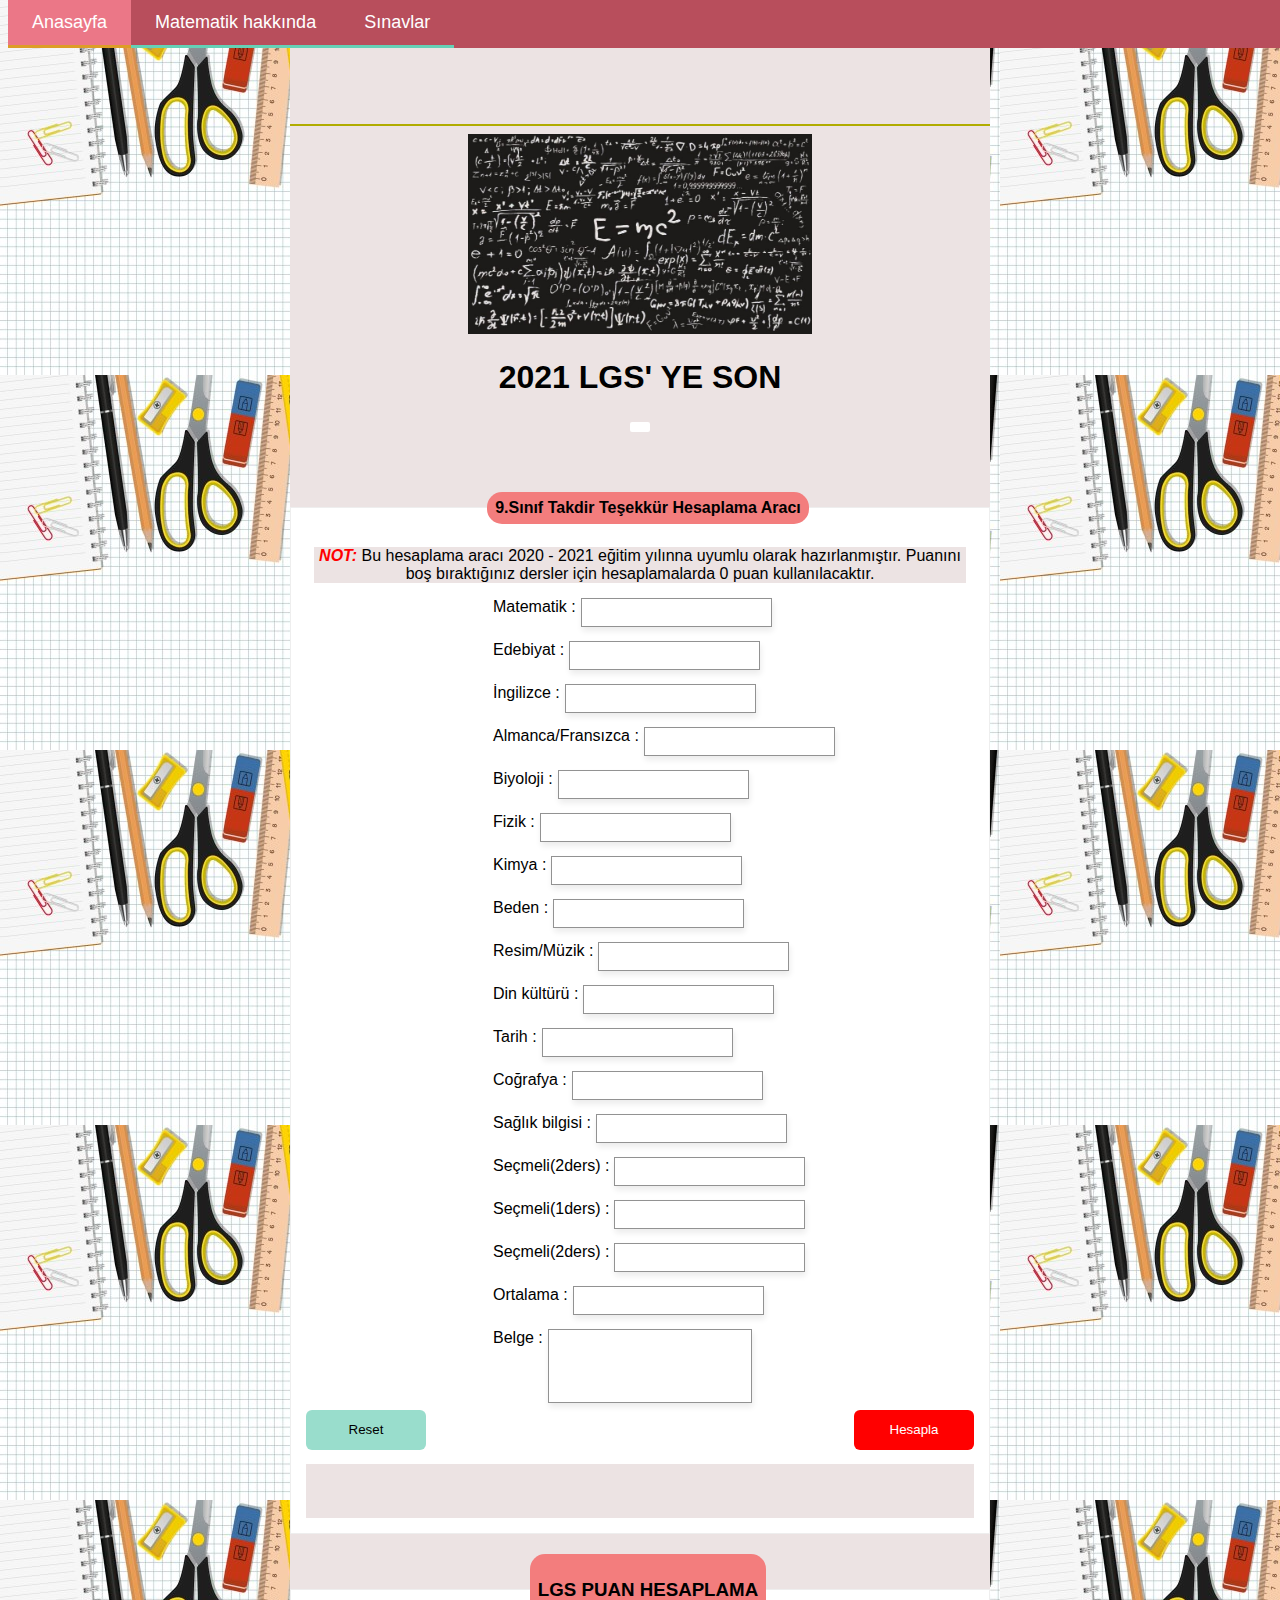
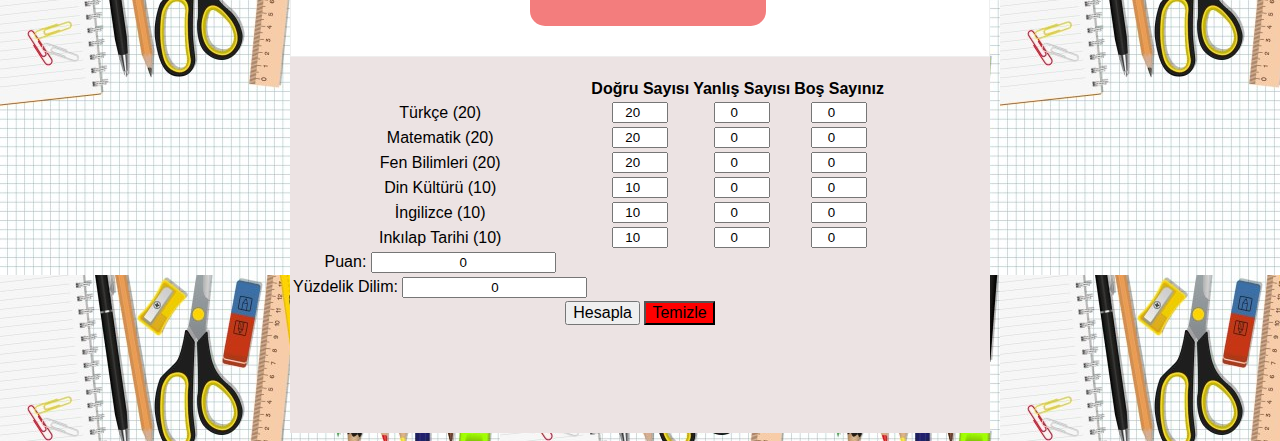
<file: index.html>
<!DOCTYPE html>
<html>

<head>

<title>Oğuzhan Aktaş</title>
<meta charset="utf-8">
<meta name="viewport" content="width=device-width, initial-scale=1.0">
<link rel="stylesheet" href="https://cdnjs.cloudflare.com/ajax/libs/font-awesome/4.7.0/css/font-awesome.min.css">
<link rel="icon" type="image/png" sizes="16x16" href="/favicon.png">
<script src="http://code.jquery.com/jquery-2.0.3.min.js"></script>


<style>
ul#yatay-menu {
list-style: none;
margin:0;
padding:0;
text-align: center;

}
ul#yatay-menu li {
display: inline-block;
padding:0 10px;
border-bottom:4px solid #e78989;
margin:auto -5px;
}
ul#yatay-menu li a {
color: #ffffff;
display: inline-block;
font: 16px/100% Arial, Helvetica, sans-serif;
height: 36px;
line-height: 36px;
text-decoration: none;
vertical-align: middle;
padding: 0 10px;
background-color:#dd6161;
}
ul#yatay-menu li a:hover{
color: #4A4E4D;
background-color:#F6CD61; 
}
  div{
       max-width: 700px;
       background-color:#ece3e3;
       position: relative;
       margin: auto;
  }
  body{
    background-image:url(d1aceadebb.jpg);
  }
  *{
	font-family:sans-serif;
	text-align:center
}
#countdown_container{
	border-radius: 2px;
	text-align: center;
	font-weight: bold;
	background: #e6bebe;
	border: 5px dashed #ffffff;
	display: inline-block;
	padding: 0 5px;
}

#countdown_timer>div{
	float: left;
	
	background:#e0e0e0; /*white theme*/
	padding:15px 20px;
	margin:10px 5px;
	text-align:center;
	border-radius: 4px;
}

#countdown_timer>div>div:first-child{
	font-size:28px;
	
	color:#12b0d8; /*white theme*/
	text-shadow: 0px 1px 0px #12b0d8; /*white theme*/
}

#countdown_timer>div>div:last-child{
	text-transform: capitalize;
	font-size:14px;
	
	color:rgb(255, 253, 253); /*white theme*/
}
/*yeni yatay menü*/

 
#content{
    margin-top:70px;
    height:2000px;
}
 
ul {
    padding: 0;
    margin: 0;
    list-style-type: none;
    background-color: #b84e5c;
    overflow: auto;
    position: fixed;
    width: 100%;
    top: 0;
   z-index:222 ;
  
   
}
 
ul li {
    float:left;
    border-bottom: 3px solid #65d1b6;
}
 
ul li.menu-right {
    float: center;
}
 
ul li a {
    display: inline-block;
    padding: 12px 24px;
    text-decoration: none;
    color: #ffffff;
    font-size: 18px;
}
 
ul li.active {
    background-color: #eb7787;
    border-bottom: 3px solid #dd9d27;
}

ul li:hover:not(.active) {
    background-color: #eb7787;
    border-bottom: 3px solid #d89c2e;
}
input[type=button]{
   background-color:red ;
   color:#ffffff;
   width:120px;
   height:40px;
   float:right;
   border-radius:6px;
   border:white;
}
input[type=reset] {
    background-color:rgb(153, 221, 204) ;
   color:#000000;
   width:120px;
   height:40px;
   float:left;
   border-radius:6px;
   border:rgb(7, 7, 7);

}
input[name=txtharf]{
width:190px;
height:60px;

}
 /*footer
.footer{
  background-color:#f5c7c7;
width:400px;
height:150px;

}
*/


/*animation css*/


   

</style>

<!--9.sınıf taktir teşekkür hesaplama-->
<script type="text/javascript">
 function hesapla(){
  var not1, harfnot;

  s1 = parseFloat(document.getElementById('sinav1').value) * 6; //matematik
  s2 = parseFloat(document.getElementById('sinav2').value) * 5; //edebiyat
  s3 = parseFloat(document.getElementById('sinav3').value) * 4; //ingilizce
  s4 = parseFloat(document.getElementById('sinav4').value) * 2; //almanca
  s5 = parseFloat(document.getElementById('sinav5').value) * 2; //biyoloji
  s6 = parseFloat(document.getElementById('sinav6').value) * 2; //fizik
  s7 = parseFloat(document.getElementById('sinav7').value) * 2; //kimya
  s8 = parseFloat(document.getElementById('sinav8').value) * 2; //beden
  s9 = parseFloat(document.getElementById('sinav9').value) * 2; //resim
  s10 = parseFloat(document.getElementById('sinav10').value) * 2; //din
  s11 = parseFloat(document.getElementById('sinav11').value) * 2; //tarih
  s12 = parseFloat(document.getElementById('sinav12').value) * 2; //cografya
  s13 = parseFloat(document.getElementById('sinav13').value) * 1; //sağlık
  s14 = parseFloat(document.getElementById('sinav14').value) * 2; //secbiyoloji
  s15 = parseFloat(document.getElementById('sinav15').value) * 1; //secdin
  s16 = parseFloat(document.getElementById('sinav16').value) * 2; //secingilizce

 not1=(s1+s2+s3+s4+s5+s6+s7+s8+s9+s10+s11+s12+s13+s14+s15+s16)/39.0;
      if (s1<45)
      harfnot='Bir dersiniiz 45 den düşük olduğu için belge alamadınız!';
       if (not1>=85 && not1<=100)
          harfnot='Tebrikler! Taktir belgesini Hak kazandınız!';
      else if (not1>=70 && not1<=84.99)
          harfnot='Tebrikler! Teşekkür belgesini Hak kazandınız!';
      else if (not1>=0 && not1<69.99)
          harfnot='Malesef hiç bir belge kazanamadınız!';
      if(s1<44)
         harfnot='ZAYIF DERS VAR! Hiç Bir Belge Alamadınız!!!';
         if(s2<44)
         harfnot='ZAYIF DERS VAR! Hiç Bir Belge Alamadınız!!!';
         if(s3<44)
         harfnot='ZAYIF DERS VAR! Hiç Bir Belge Alamadınız!!!';
         if(s4<44)
         harfnot='ZAYIF DERS VAR! Hiç Bir Belge Alamadınız!!!';
         if(s5<44)
         harfnot='ZAYIF DERS VAR! Hiç Bir Belge Alamadınız!!!';
         if(s6<44)
         harfnot='ZAYIF DERS VAR! Hiç Bir Belge Alamadınız!!!';
         if(s7<44)
         harfnot='ZAYIF DERS VAR! Hiç Bir Belge Alamadınız!!!';
         if(s8<44)
         harfnot='ZAYIF DERS VAR! Hiç Bir Belge Alamadınız!!!';
         if(s9<44)
         harfnot='ZAYIF DERS VAR! Hiç Bir Belge Alamadınız!!!';
         if(s10<44)
         harfnot='ZAYIF DERS VAR! Hiç Bir Belge Alamadınız!!!';
         if(s11<44)
         harfnot='ZAYIF DERS VAR! Hiç Bir Belge Alamadınız!!!';
	 if(s12<44)
         harfnot='ZAYIF DERS VAR! Hiç Bir Belge Alamadınız!!!';
	 if(s13<44)
         harfnot='ZAYIF DERS VAR! Hiç Bir Belge Alamadınız!!!';
	 if(s14<44)
         harfnot='ZAYIF DERS VAR! Hiç Bir Belge Alamadınız!!!';
	 if(s15<44)
         harfnot='ZAYIF DERS VAR! Hiç Bir Belge Alamadınız!!!';
	 if(s16<44)
         harfnot='ZAYIF DERS VAR! Hiç Bir Belge Alamadınız!!!';
        //100 den fazla
	 
	 
      document.getElementById('txtortalama').value=not1;
      document.getElementById('txtharf').value=harfnot;
      
  }

</script>
<!--lgs hesaplama-->
<script>
    
    
  function temizle(){
                     document.getElementById("turkcedogru").value = 20;
             document.getElementById("turkcenet").value = 20;
             document.getElementById("turkceynls").value = 0;
    
                     document.getElementById("matematikdogru").value = 20;
             document.getElementById("matematiknet").value = 20;
             document.getElementById("matematikynls").value = 0;
   
                     document.getElementById("fendogru").value = 20;
             document.getElementById("fennet").value = 20;
             document.getElementById("fenynls").value = 0;
   
                     document.getElementById("dindogru").value = 10;
             document.getElementById("dinnet").value = 10;
             document.getElementById("dinynls").value = 0;
                     
                     document.getElementById("ingilizcedogru").value = 10;
             document.getElementById("ingilizcenet").value = 10;
             document.getElementById("ingilizceynls").value = 0;
  
                     document.getElementById("tarihdogru").value = 10;
             document.getElementById("tarihnet").value = 10;
             document.getElementById("tarihynls").value = 0;
  
                     document.getElementById("puan").value = 0;
  }
  function hesaplama()
  {
       dogrusayisi(0);
       dogrusayisi(1); 
       dogrusayisi(2); 
       dogrusayisi(3);
       dogrusayisi(4);
       dogrusayisi(5);
  
       var maxpuan = 500;
       var turkce = 20;
       var mat = 20;
       var fen = 20;
       var din = 10;
       var ing = 10;
       var tarih = 10;
       turkce -= document.getElementById("turkcenet").value;
       turkce -= document.getElementById("turkceynls").value;
       mat -= document.getElementById("matematiknet").value;
       mat -= document.getElementById("matematikynls").value;
       fen -= document.getElementById("fennet").value;
       fen -= document.getElementById("fenynls").value;
       din -= document.getElementById("dinnet").value;
       din -= document.getElementById("dinynls").value;
       ing -= document.getElementById("ingilizcenet").value;
       ing -= document.getElementById("ingilizceynls").value;
       tarih -= document.getElementById("tarihnet").value;
       tarih -= document.getElementById("tarihynls").value;
       if(turkce < 0)
       {
          alert("Türkçe toplam boş ve yanlış sayısı 20 soruyu geçemez! " + turkce); 
       }
      else if(mat < 0)
       {
          alert("Matematik toplam boş ve yanlış sayısı 20 soruyu geçemez!"); 
       }
      else if(fen < 0)
       {
          alert("Fen Bilimleri toplam boş ve yanlış sayısı 20 soruyu geçemez!"); 
       }
      else if( din < 0)
       {
          alert("Din Kültürü toplam boş ve yanlış sayısı 10 soruyu geçemez!"); 
       }
      else if(ing < 0)
       {
          alert("İngilizce toplam boş ve yanlış sayısı 10 soruyu geçemez!"); 
       }
      else if(tarih < 0)
       {
          alert("Tarih toplam boş ve yanlış sayısı 10 soruyu geçemez!"); 
       }	 
      else
      {
         maxpuan -= (document.getElementById("turkcenet").value*3.6709) + (document.getElementById("turkceynls").value * 4.8948);
         maxpuan -= (document.getElementById("matematiknet").value*4.9522) + (document.getElementById("matematikynls").value * 6.6031);
         maxpuan -= (document.getElementById("fennet").value*4.0721) + (document.getElementById("fenynls").value * 5.4296);
         maxpuan -= (document.getElementById("dinnet").value*1.9404) + (document.getElementById("dinynls").value * 2.5873);
         maxpuan -= (document.getElementById("ingilizcenet").value*1.6315) + (document.getElementById("ingilizceynls").value * 2.1756);
         maxpuan -= (document.getElementById("tarihnet").value*1.6846) + (document.getElementById("tarihynls").value * 2.2463);
       document.getElementById("puan").value = maxpuan;
      }
       
  
  
  }
  
  function dogrusayisi(a)
  {
  
     if(a == 0)
     {
        var dogruss = 20;
        dogruss -= document.getElementById("turkcedogru").value;
        dogruss -= document.getElementById("turkceynls").value;
        if(dogruss >= 0 && dogruss <= 20)
          {
             document.getElementById("turkcenet").value = dogruss;
          }
        else
        {
             alert("Girilen Yanlış ve Boş Sayısı Soru Sayısından Fazla! Lütfen kontrol ediniz.");
             document.getElementById("turkcedogru").value = 20;
             document.getElementById("turkcenet").value = 0;
             document.getElementById("turkceynls").value = 0;
        }	  
     }
     else if(a == 1)
     {
     var dogruss = 20;
        dogruss -= document.getElementById("matematikdogru").value;
        dogruss -= document.getElementById("matematikynls").value;
        if(dogruss >= 0 && dogruss <= 20)
          {
             document.getElementById("matematiknet").value = dogruss;
          }
        else
        {
             alert("Girilen Yanlış ve Boş Sayısı Soru Sayısından Fazla! Lütfen kontrol ediniz.");
             document.getElementById("matematikdogru").value = 20;
             document.getElementById("matematiknet").value = 0;
             document.getElementById("matematikynls").value = 0;
        }	
     }
     else if(a == 2)
     {
     var dogruss = 20;
        dogruss -= document.getElementById("fendogru").value;
        dogruss -= document.getElementById("fenynls").value;
        if(dogruss >= 0 && dogruss <= 20)
          {
             document.getElementById("fennet").value = dogruss;
          }
        else
        {
             alert("Girilen Yanlış ve Boş Sayısı Soru Sayısından Fazla! Lütfen kontrol ediniz.");
             document.getElementById("fendogru").value = 20;
             document.getElementById("fennet").value = 0;
             document.getElementById("fenynls").value = 0;
        }	
     }
     else if(a == 3)
     {
     var dogruss = 10;
        dogruss -= document.getElementById("dindogru").value;
        dogruss -= document.getElementById("dinynls").value;
        if(dogruss >= 0 && dogruss <= 10)
          {
             document.getElementById("dinnet").value = dogruss;
          }
        else
        {
             alert("Girilen Yanlış ve Boş Sayısı Soru Sayısından Fazla! Lütfen kontrol ediniz.");
             document.getElementById("dindogru").value = 10;
             document.getElementById("dinnet").value = 0;
             document.getElementById("dinynls").value = 0;
        }	
     }
     else if(a == 4)
     {
     var dogruss = 10;
        dogruss -= document.getElementById("ingilizcedogru").value;
        dogruss -= document.getElementById("ingilizceynls").value;
        if(dogruss >= 0 && dogruss <= 10)
          {
             document.getElementById("ingilizcenet").value = dogruss;
          }
        else
        {
             alert("Girilen Yanlış ve Boş Sayısı Soru Sayısından Fazla! Lütfen kontrol ediniz.");
             document.getElementById("ingilizcedogru").value = 10;
             document.getElementById("ingilizcenet").value = 0;
             document.getElementById("ingilizceynls").value = 0;
        }	
     }
     else if(a == 5)
     {
     var dogruss = 10;
        dogruss -= document.getElementById("tarihdogru").value;
        dogruss -= document.getElementById("tarihynls").value;
        if(dogruss >= 0 && dogruss <= 10)
          {
             document.getElementById("tarihnet").value = dogruss;
          }
        else
        {
             alert("Girilen Yanlış ve Boş Sayısı Soru Sayısından Fazla! Lütfen kontrol ediniz.");
             document.getElementById("tarihdogru").value = 10;
             document.getElementById("tarihnet").value = 0;
             document.getElementById("tarihynls").value = 0;
        }	
     }
     
  
  }
  function normalcdf(X){   //HASTINGS.  MAX ERROR = .000001
      var T=1/(1+.2316419*Math.abs(X));
      var D=.3989423*Math.exp(-X*X/2);
      var Prob=D*T*(.3193815+T*(-.3565638+T*(1.781478+T*(-1.821256+T*1.330274))));
      if (X>0) {
          Prob=1-Prob
      }
      return Prob
  }   
  
  function compute() {
      Z	=	eval(document.getElementById("puan").value)
      M	=	298.87;
      SD	= 78,73;
      with (Math) {
          if (SD<0) {
              alert("The standard deviation must be nonnegative.")
          } else if (SD==0) {
              if (Z<M){
                  Prob=0
              } else {
                  Prob=1
              }
          } else {
              Prob=normalcdf((Z-M)/SD);
              Prob=round(100000*Prob)/100000;
          }
      }
  if(document.getElementById("puan").value == "500")
  {
  document.getElementById("yuzdedilim").value = "%0.01";
  }
  else
  {
  Prob = 100.0*(1.0-Prob)
      Prob = round(Prob,4)
      document.getElementById("yuzdedilim").value = "%" + Prob;
  }
  
      
  }
  function round(value, precision) {
      var multiplier = Math.pow(10, precision || 0);
      return Math.round(value * multiplier) / multiplier;
  }
  </script>


 </head>
 <body>
 
      <br><br>
 <div id="menu" div style="position:absolute;" >
  <ul id="alt">
      <li class="active">
          <a href="index.html">Anasayfa</a>
      </li>
      <li>
          <a href="mathakkında.html">Matematik hakkında</a>
      </li>
      <li>
          <a href="sınavlar.html">Sınavlar</a>
      </li>

  </ul>
</div>

</div>
<div class="card">
  <div class="example"><br><br><br><br>
    <hr color=black;>
    <!--animation-->


    <center> <img src="matematik-1.jpg" width=344px; height=200px;></center>
   <!--lgs ye kalan-->
   <script>
    var countDownDate = new Date("2021/06/06 09:00:00").getTime(); //geri sayılacak ileri zamanki bir tarihi milisaniye cinsinden elde ediyoruz
      var dayText	= "Gün";
      var hourText	= "Saat";
      var minuteText	= "Dakika";
      var secondText	= "Saniye";
      if (countDownDate){ //tarih var ise
        var x = setInterval(function() { //sayacı belirli aralıklarla yenile
          var now = new Date().getTime(); //şimdiki zamanı al
          var distance = countDownDate - now; //geri sayılacak tarih ile şimdiki tarih arasındaki zaman farkını al
          if (distance < 0) { //zaman farkı yok ise belirtilen zamanı geçti
            clearInterval(x); //sayacı sil
            $("#countdown_timer").html("Geri sayım yapılacak ileri bir tarih yoktur");
          }else { //zaman farkı var ise
            //aradaki zaman farkını gün,saat,dakika,saniye olarak böl
            var days = Math.floor(distance / (1000 * 60 * 60 * 24)),
              hours = Math.floor((distance % (1000 * 60 * 60 * 24)) / (1000 * 60 * 60)),
              minutes = Math.floor((distance % (1000 * 60 * 60)) / (1000 * 60)),
              seconds = Math.floor((distance % (1000 * 60)) / 1000),
              days = (days?'<div><div>'+days+'</div><div>'+dayText+'</div></div>':''), //gun varsa gun degerini yaz
              hours = (hours?'<div><div>'+hours+'</div><div>'+hourText+'</div></div>':''), //saat varsa saat degerini yaz
              minutes = (minutes?'<div><div>'+minutes+'</div><div>'+minuteText+'</div></div>':''), //dakika varsa dakika degerini yaz
              seconds = (seconds?'<div><div>'+seconds+'</div><div>'+secondText+'</div></div>':''); //saniye varsa saniye degerini yaz
            document.getElementById("countdown_timer").innerHTML = days + hours + minutes + seconds; //yazdır
          }
        }, 1000); //1 saniyede bir sayaç güncellenecek
      } </script>

    <h1>2021 LGS' YE SON</h1>
    <div id="countdown_container">
      <div id="countdown_timer"></div>
      <div style="clear:both"></div>
    </div>
    <br><br><br>
    <!--9.sınıf taktir teşekkür hesaplama-->
    <style>
      form.hnarac {margin:0;padding:0;color:#000000; }
       form.hnarac > fieldset{background-color:#FFFFFF;clear:both;min-width:inherit;padding:15px;margin:20px 0;border:1px solid #EEEEEE;border-radius:0px;} 
       form.hnarac > fieldset > legend{background-color: #f37d7d;color:#000000;border-radius:15px;line-height: 1;cursor:default;margin: 0 8px;padding:8px;font-weight:bold;} 
       form.hnarac em {color: #ff0000;font-weight:bold;} 
       form.hnarac > fieldset > ol{padding:0px;margin:0px;list-style-type: none;} 
       form.hnarac > fieldset > ol > li{padding:7px;margin:0;display:-webkit-box;display:-ms-flexbox;display:flex;	-ms-flex-wrap: wrap;flex-wrap: wrap;}
       form.hnarac > fieldset > ol > li > label{font-weight:bold;min-width:180px;white-space:nowrap;cursor:auto;}
       form.hnarac > fieldset > ol.narrowest > li > label{min-width:130px;}
       form.hnarac > fieldset > ol.narrower > li > label{min-width:150px;}
       form.hnarac > fieldset > ol.narrow > li > label{min-width:170px;}
       form.hnarac > fieldset > ol.wide > li > label{min-width:190px;}
       form.hnarac > fieldset > ol.wider > li > label{min-width:220px;}
       form.hnarac > fieldset > ol.widest > li > label{min-width:250px;}
       form.hnarac > fieldset > ol > li input[type=number], 
       form.hnarac > fieldset > ol > li input[type=text], 
       form.hnarac > fieldset > ol > li textarea,
       form.hnarac > fieldset > ol > li select {padding:6px;box-shadow: 1px 4px 6px 0 rgba(0, 0, 0, 0.08);border: 1px solid #929292;margin:0 5px;} 
       form.hnarac > fieldset > ol > li input[type=radio] {width:13px;height:13px;cursor: pointer;}
       form.hnarac > fieldset > ol > li input[type=checkbox],
       form.hnarac > fieldset > ol > li label{cursor: pointer;}
       form.hnarac > fieldset > ol > li input[type=number] {-moz-appearance: textfield;}
       form.hnarac > fieldset > ol > li input[type=number]::-webkit-inner-spin-button, 
       form.hnarac > fieldset > ol > li input[type=number]::-webkit-outer-spin-button {-webkit-appearance: none;margin: 0} 
       form.hnarac > fieldset > ol > li select {cursor:pointer;max-width:100%;} 
       form.hnarac > fieldset > ol > li textarea {width:100%;height:200px;}
       form.hnarac > fieldset > ol > li > fieldset {margin:0 5px 0 0;padding:0;border:0;}
       form.hnarac > fieldset > ol > li > fieldset > label {padding: 7px 0;display:block;}
       form.hnarac > fieldset > ol > li > fieldset > label:first-child {padding-top:4px;} 
       form.hnarac > fieldset > ol > li .illabel > label, form.hnarac > fieldset > ol > li .illabel > label :first-child {display:inline-block;padding:0;}
        form.hnarac > fieldset .buttons {display:-webkit-box;display:-ms-flexbox;display:flex;-ms-flex-pack: distribute;justify-content:space-around;margin:20px 0;}
         form.hnarac > fieldset .buttons > button {position:relative;overflow:hidden;cursor:pointer;border:0;border-radius: 4px;padding: 15px 30px;font-size:18px;font-weight:bold; box-shadow: 2px 2px 7px #c78d8d;}
     
       form.hnarac > fieldset .notlar {margin: 8px;} form.hnarac > fieldset .embedlink {float: right;}
 
                 </style>
    <form class="hnarac">  <fieldset class="meb"> <legend>9.Sınıf Takdir Teşekkür Hesaplama Aracı</legend> <div class="notlar" id="not"><em>NOT:</em> Bu hesaplama aracı 2020 - 2021 eğitim yılınna uyumlu olarak hazırlanmıştır. Puanını boş bıraktığınız dersler için hesaplamalarda 0 puan kullanılacaktır.</div>
      <ol>
        <li id="matematik"> <label for="matematikpuan"></label>Matematik :<input type="text" name="sinav1" id="sinav1"><br/></li>
        <li id="edebiyat"> <label for="edebiyatpuan"></label>Edebiyat :<input type="text" name="sinav2" id="sinav2"><br/></li>
        <li id="ingilizce"> <label for="ingilizcepuan"></label>İngilizce :<input type="text" name="sinav3" id="sinav3"><br/></li>
        <li id="almanca"> <label for="almancapuan"></label>Almanca/Fransızca :<input type="text" name="sinav4" id="sinav4"><br/></li>
        <li id="biyoloji"> <label for="biyolojipuan"></label>Biyoloji :<input type="text" name="sinav5" id="sinav5"><br/></li>
        <li id="fizik"> <label for="fizikpuan"></label>Fizik :<input type="text" name="sinav6" id="sinav6"><br/></li>
        <li id="kimya"> <label for="kimyapuan"></label>Kimya : <input type="text" name="sinav7" id="sinav7"><br/></li>
        <li id="beden"> <label for="bedenpuan"></label>Beden  :<input type="text" name="sinav8" id="sinav8"><br/></li>
        <li id="resim"> <label for="resimpuan"></label>Resim/Müzik :<input type="text" name="sinav9" id="sinav9"><br/></li>
        <li id="din"> <label for="dinpuan"></label>Din kültürü :<input type="text" name="sinav10" id="sinav10"><br/></li>
        <li id="tarih"> <label for="tarihpuan"></label>Tarih :<input type="text" name="sinav11" id="sinav11"><br/></li>
        <li id="cografya"> <label for="cografyapuan"></label>Coğrafya :<input type="text" name="sinav12" id="sinav12"><br/></li>
        <li id="sağlık bilgisi"> <label for="saglıkpuan"></label>Sağlık bilgisi :<input type="text" name="sinav13" id="sinav13"><br/></li>
        <li id="secbiyoloji"> <label for="secbiyolojipuan"></label>Seçmeli(2ders) :<input type="text" name="sinav14" id="sinav14"><br/></li>
        <li id="secdin"> <label for="secdinpuan"></label>Seçmeli(1ders) :<input type="text" name="sinav15" id="sinav15"><br/></li>
        <li id="secing"> <label for="secingpuan"></label>Seçmeli(2ders) :<input type="text" name="sinav16" id="sinav16"><br/></li>
        <li id="sonuc"><label for="sonucpuan"></label>Ortalama :<input type="text" name="txtortalama" id="txtortalama"><br/></li>
        <li id="sonuc"><label for="sonucpuan"></label>Belge :<input type="text" name="txtharf" id="txtharf"><br/></li>
        <input type="button" onclick="hesapla();" value="Hesapla"/>
        <input type="reset" />
      </ol>
    </form><br><br><br>
    <div><br><br><br></div>
	    <div></div></div>
 <!--lgs hesaplama-->
 
<form action="javascript:hesaplama(); javascript:compute();"  class="hnarac">
  <fieldset class="meb"><legend><h3>LGS PUAN HESAPLAMA</h3></legend></fieldset>
   <table id="tableid">
<thead id="theadid">
   <tr id = "trid">
       <th id="thid"></th>
       <th id="thid">Doğru Sayısı</th>
       <th id="thid">Yanlış Sayısı</th>
       <th id="thid">Boş Sayınız</th> 
</thead>
<tbody id="tbodyid">
   </tr>
   <tr id = "trid">
<td id="tdid">Türkçe (20) </td>
<td id="tdid"><input class="" min="0" max="20" type="number" id="turkcedogru" value="20" ></td>
<td id="tdid"><input class="" min="0" max="20" onblur="dogrusayisi(0)" type="number" id="turkceynls" value="0" ></td>
<td id="tdid"><input class="" min="0" max="20" onblur="dogrusayisi(0)" type="number" id="turkcenet" value="0" readonly ></td>
</tr>
<tr id = "trid">
<td id="tdid">Matematik (20) </td>
<td id="tdid"><input class="" min="0" max="20" type="number" id="matematikdogru" value="20" ></td>
<td id="tdid"><input min="0" max="20" onblur="dogrusayisi(1)" type="number" id="matematikynls" value="0" ></td>
<td id="tdid"><input min="0" max="20" onblur="dogrusayisi(1)" type="number" id="matematiknet" value="0" readonly></td>
</tr>
<tr id = "trid">
<td id="tdid">Fen Bilimleri (20) </td>
<td id="tdid"><input class="" min="0" max="20" type="number" id="fendogru" value="20" ></td>
<td id="tdid"><input min="0" max="20" onblur="dogrusayisi(2)" type="number" id="fenynls" value="0" ></td>
<td id="tdid"><input min="0" max="20" onblur="dogrusayisi(2)" type="number" id="fennet" value="0" readonly ></td>
</tr>
<tr id = "trid">
<td id="tdid">Din Kültürü (10)</td>
<td id="tdid"><input class="" min="0" max="20" type="number" id="dindogru" value="10" ></td>
<td id="tdid"><input min="0" max="10" onblur="dogrusayisi(3)" type="number" id="dinynls" value="0" ></td>
<td id="tdid"><input min="0" max="10" onblur="dogrusayisi(3)" type="number" id="dinnet" value="0" readonly ></td>
</tr>
<tr id = "trid">
<td id="tdid">İngilizce (10)</td>
<td id="tdid"><input class="" min="0" max="20" type="number" id="ingilizcedogru" value="10" ></td>
<td id="tdid"><input min="0" max="10" onblur="dogrusayisi(4)" type="number" id="ingilizceynls" value="0" ></td>
<td id="tdid"><input min="0" max="10" onblur="dogrusayisi(4)" type="number" id="ingilizcenet" value="0" readonly></td>
</tr>
<tr id = "trid">
<td id="tdid">Inkılap Tarihi (10)</td>
<td id="tdid"><input class="" min="0" max="20" type="number" id="tarihdogru" value="10" ></td>
<td id="tdid"><input min="0" max="10" onblur="dogrusayisi(5)" type="number" id="tarihynls" value="0" ></td>
<td id="tdid"><input min="0" max="10" onblur="dogrusayisi(5)" type="number" id="tarihnet" value="0" readonly></td>
</tr>
<tr id = "trid">
<td id="tdid1">Puan: <input type="text" id="puan" value="0" readonly><br></td>
<td id="tdid1"></td>
<td id="tdid1"></td>
</tr>
<tr id = "trid">
<td id="tdid1">Yüzdelik Dilim: <input type="text" id="yuzdedilim" value="0" readonly><br></td>
<td id="tdid1"></td>
<td id="tdid1"></td>
</tr>
</tbody>	</table>
   <input style="font-size:16px;"  type="submit" name="btn" value="Hesapla">
   <button  style="font-size:16px;background-color:red; " type="button" class="btn btn-danger"onclick="temizle()" >Temizle</button>
 
</form>
	
 <br><br><br>

<div><br><br><br>

</div>
  </div>
  </div>
  <!--sağ tık iptal--->
 <SCRIPT language=JavaScript>
 document.oncontextmenu = function(){return false}
 if(document.layers) 
 {
	window.captureEvents(Event.MOUSEDOWN);
	window.onrightmousedown = function(e)
	{
	if(e.target==document)return false;
	}
  }
 else 
 {
	document.onrightmousedown = function(){return false}
 }
 </SCRIPT>
</body>

</html>
</file>
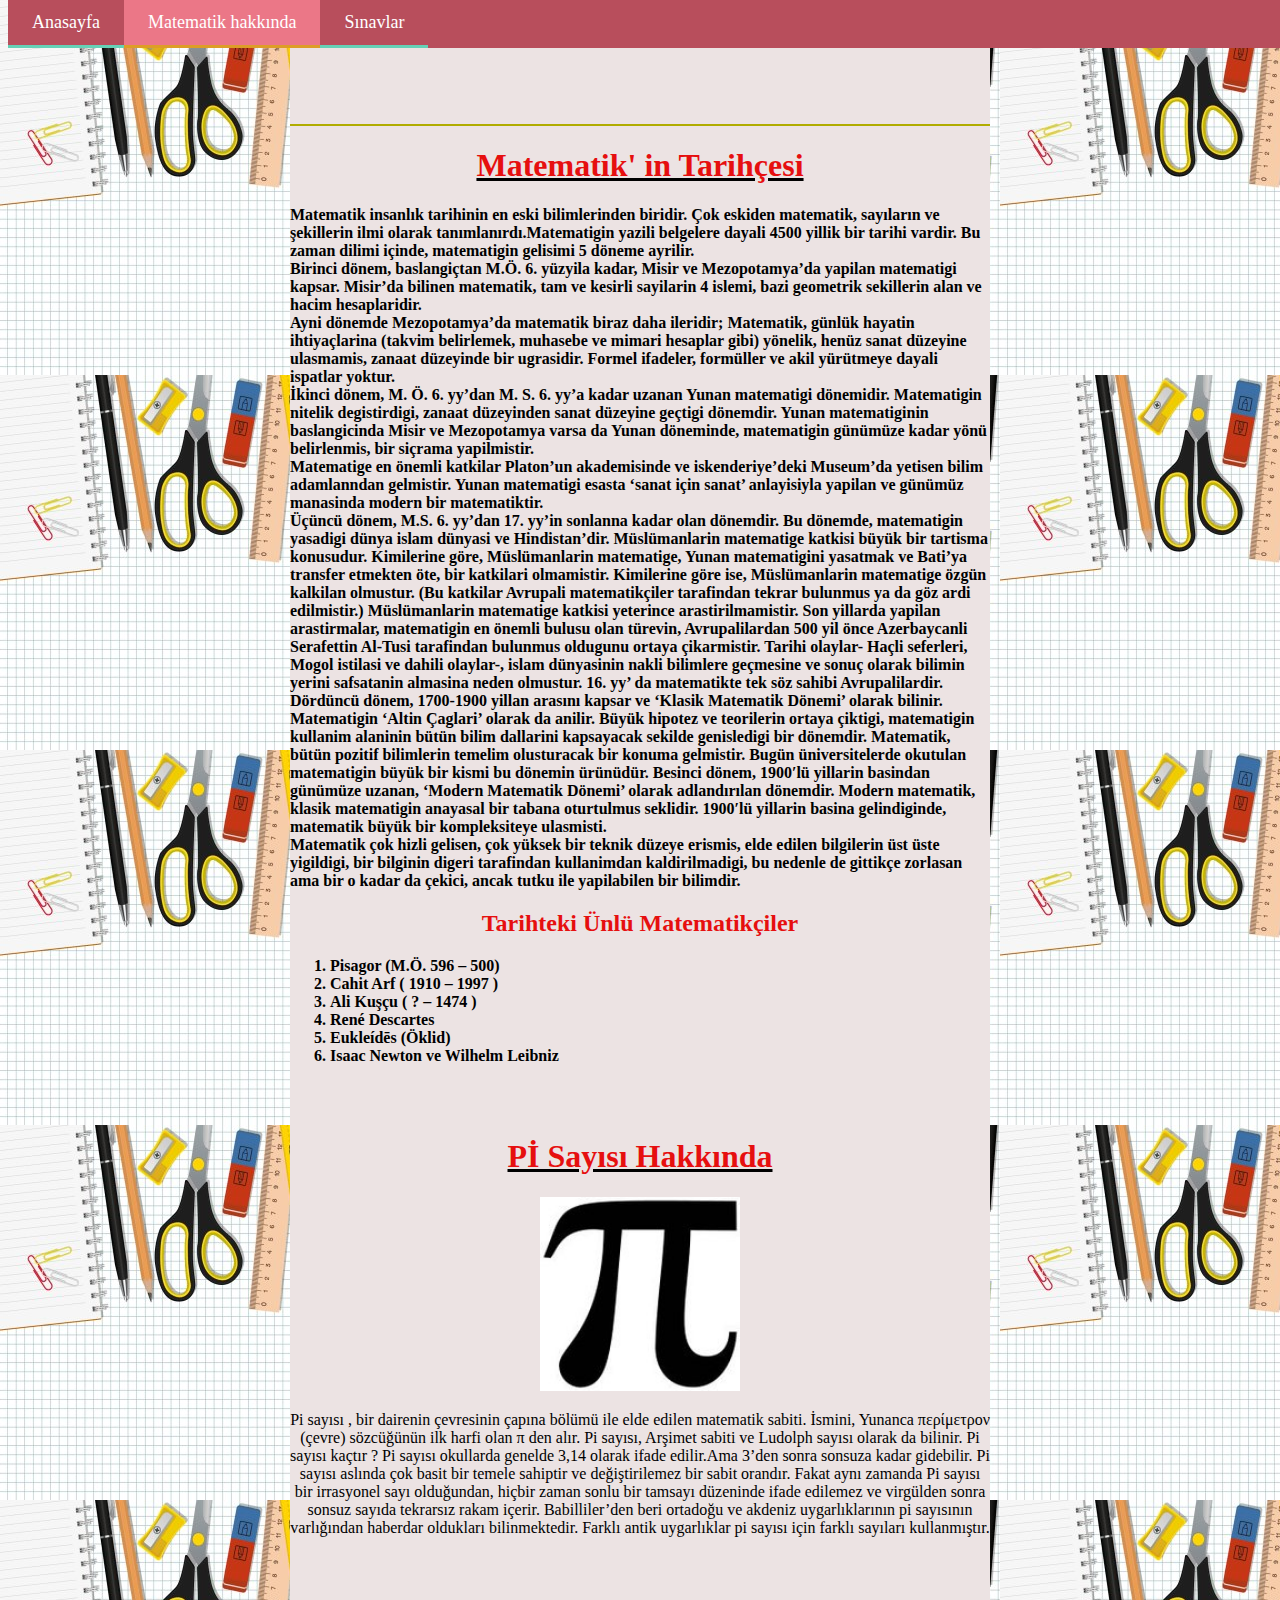
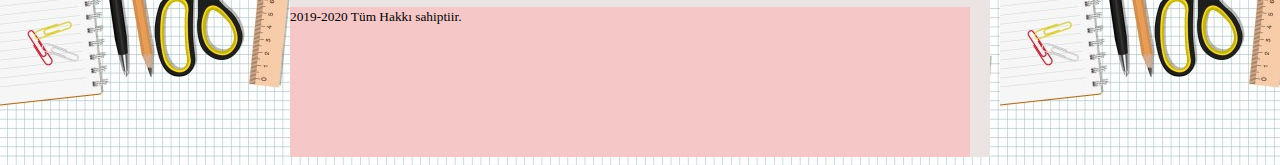
<file: mathakkında.html>
<!DOCTYPE html>
<html>
<head>
  <title>Oğuzhan Aktaş</title>
  <meta charset="utf-8">
  <meta name="viewport" content="width=device-width, initial-scale=1.0"> 
  <link rel="stylesheet" href="https://cdnjs.cloudflare.com/ajax/libs/font-awesome/4.7.0/css/font-awesome.min.css">
  <link rel="icon" type="image/png" sizes="16x16" href="/favicon.png"> 
  <style>
    ul#yatay-menu {
    list-style: none;
    margin:0;
    padding:0;
    text-align: center;
    
    }
    ul#yatay-menu li {
    display: inline-block;
    padding:0 10px;
    border-bottom:4px solid #e78989;
    margin:auto -5px;
    }
    ul#yatay-menu li a {
    color: #ffffff;
    display: inline-block;
    font: 16px/100% Arial, Helvetica, sans-serif;
    height: 36px;
    line-height: 36px;
    text-decoration: none;
    vertical-align: middle;
    padding: 0 10px;
    background-color:#dd6161;
    }
    ul#yatay-menu li a:hover{
    color: #4A4E4D;
    background-color:#F6CD61; 
    }
     h1{
      color:#e60f0f;
     }

     h2{
      color:#e60f0f;
     }
     div{
       
       max-width: 300px;
       max-width: 700px;
       background-color:#ece3e3;
       position: relative;
       margin: auto;
     }
     body{
       background-image:url(d1aceadebb.jpg);
     }
     /*yeni yatay menü*/

 
#content{
    margin-top:70px;
    height:2000px;
}
 
ul {
    padding: 0;
    margin: 0;
    list-style-type: none;
    background-color: #b84e5c;
    overflow: auto;
    position: fixed;
    width: 100%;
    top: 0;
   z-index:222 ;
  
   
}
 
ul li {
    float:left;
    border-bottom: 3px solid #65d1b6;
}
 
ul li.menu-right {
    float: center;
}
 
ul li a {
    display: inline-block;
    padding: 12px 24px;
    text-decoration: none;
    color: #ffffff;
    font-size: 18px;
}
 
ul li.active {
    background-color: #eb7787;
    border-bottom: 3px solid #dd9d27;
}

ul li:hover:not(.active) {
    background-color: #eb7787;
    border-bottom: 3px solid #d89c2e;
}
 /*footer*/
footer{
  background-color:#f5c7c7;
width:680px;
height:150px;

}
     </style>

</head>

<body>


    <br><br>
    <div id="menu" div style="position:absolute;" >
      <ul id="alt">
          <li>
              <a href="index.html">Anasayfa</a>
          </li>
          <li class="active">
              <a href="mathakkında.html">Matematik hakkında</a>
          </li>
          <li>
              <a href="sınavlar.html">Sınavlar</a>
          </li>
    
      </ul>
    </div>
    <div class="card">
      <div class="example"><br><br><br><br> 
    <hr color=black;>
  <center><u><h1>Matematik' in Tarihçesi</h1></u></center>
  <strong><p>Matematik insanlık tarihinin en eski bilimlerinden biridir. Çok eskiden matematik, sayıların ve şekillerin ilmi olarak tanımlanırdı.Matematigin yazili belgelere dayali 4500 yillik bir tarihi vardir. Bu zaman dilimi içinde, matematigin gelisimi 5 döneme ayrilir.<br>
    Birinci dönem, baslangiçtan M.Ö. 6. yüzyila kadar, Misir ve Mezopotamya’da yapilan matematigi kapsar. Misir’da bilinen matematik, tam ve kesirli sayilarin 4 islemi, bazi geometrik sekillerin alan ve hacim hesaplaridir.<br>
    Ayni dönemde Mezopotamya’da matematik biraz daha ileridir; Matematik, günlük hayatin ihtiyaçlarina (takvim belirlemek, muhasebe ve mimari hesaplar gibi) yönelik, henüz sanat düzeyine ulasmamis, zanaat düzeyinde bir ugrasidir. Formel ifadeler, formüller ve akil yürütmeye dayali ispatlar yoktur.<br>   
    İkinci dönem, M. Ö. 6. yy’dan M. S. 6. yy’a kadar uzanan Yunan matematigi dönemidir. Matematigin nitelik degistirdigi, zanaat düzeyinden sanat düzeyine geçtigi dönemdir. Yunan matematiginin baslangicinda Misir ve Mezopotamya varsa da Yunan döneminde, matematigin günümüze kadar yönü belirlenmis, bir siçrama yapilmistir.<br> 
    Matematige en önemli katkilar Platon’un akademisinde ve iskenderiye’deki Museum’da yetisen bilim adamlanndan gelmistir. Yunan matematigi esasta ‘sanat için sanat’ anlayisiyla yapilan ve günümüz manasinda modern bir matematiktir.<br>  
    Üçüncü dönem, M.S. 6. yy’dan 17. yy’in sonlanna kadar olan dönemdir. Bu dönemde, matematigin yasadigi dünya islam dünyasi ve Hindistan’dir. Müslümanlarin matematige katkisi büyük bir tartisma konusudur. Kimilerine göre, Müslümanlarin matematige, Yunan matematigini yasatmak ve Bati’ya transfer etmekten öte, bir katkilari olmamistir. Kimilerine göre ise, Müslümanlarin matematige özgün kalkilan olmustur. (Bu katkilar Avrupali matematikçiler tarafindan tekrar bulunmus ya da göz ardi edilmistir.) Müslümanlarin matematige katkisi yeterince arastirilmamistir. Son yillarda yapilan arastirmalar, matematigin en önemli bulusu olan türevin, Avrupalilardan 500 yil önce Azerbaycanli Serafettin Al-Tusi tarafindan bulunmus oldugunu ortaya çikarmistir. Tarihi olaylar- Haçli seferleri, Mogol istilasi ve dahili olaylar-, islam dünyasinin nakli bilimlere geçmesine ve sonuç olarak bilimin yerini safsatanin almasina neden olmustur. 16. yy’ da matematikte tek söz sahibi Avrupalilardir.<br> 
    Dördüncü dönem, 1700-1900 yillan arasını kapsar ve ‘Klasik Matematik Dönemi’ olarak bilinir. Matematigin ‘Altin Çaglari’ olarak da anilir. Büyük hipotez ve teorilerin ortaya çiktigi, matematigin kullanim alaninin bütün bilim dallarini kapsayacak sekilde genisledigi bir dönemdir. Matematik, bütün pozitif bilimlerin temelim olusturacak bir konuma gelmistir. Bugün üniversitelerde okutulan matematigin büyük bir kismi bu dönemin ürünüdür.
    Besinci dönem, 1900′lü yillarin basindan günümüze uzanan, ‘Modern Matematik Dönemi’ olarak adlandırılan dönemdir. Modern matematik, klasik matematigin anayasal bir tabana oturtulmus seklidir. 1900′lü yillarin basina gelindiginde, matematik büyük bir kompleksiteye ulasmisti.<br>
    Matematik çok hizli gelisen, çok yüksek bir teknik düzeye erismis, elde edilen bilgilerin üst üste yigildigi, bir bilginin digeri tarafindan kullanimdan kaldirilmadigi, bu nedenle de gittikçe zorlasan ama bir o kadar da çekici, ancak tutku ile yapilabilen bir bilimdir.</p></strong>
   <center><h2>Tarihteki Ünlü Matematikçiler</h2></center>

  <strong>
   <ol>
    <li>Pisagor (M.Ö. 596 – 500)</li>
    <li>Cahit Arf ( 1910 – 1997 )</li>
    <li>Ali Kuşçu ( ? – 1474 )</li>
    <li>René Descartes</li>
    <li>Eukleídēs (Öklid)</li>
    <li>Isaac Newton ve Wilhelm Leibniz</li>
   </ol>
</strong>
<br>
<br>
<center><u><h1>Pİ Sayısı Hakkında</h1></u></center>	      
<center><img src="Pi-Sayısı.jpg" width="200px"></center>	      
 <center><p>Pi sayısı , bir dairenin çevresinin çapına bölümü ile elde edilen matematik sabiti. İsmini, Yunanca περίμετρον (çevre) sözcüğünün ilk harfi olan π den alır. Pi sayısı, Arşimet sabiti ve Ludolph sayısı olarak da bilinir.

Pi sayısı kaçtır ? Pi sayısı okullarda genelde 3,14 olarak ifade edilir.Ama 3’den sonra sonsuza kadar gidebilir.

Pi sayısı aslında çok basit bir temele sahiptir ve değiştirilemez bir sabit orandır. Fakat aynı zamanda Pi sayısı bir irrasyonel sayı olduğundan, hiçbir zaman sonlu bir tamsayı düzeninde ifade edilemez ve virgülden sonra sonsuz sayıda tekrarsız rakam içerir. Babilliler’den beri ortadoğu ve akdeniz uygarlıklarının pi sayısının varlığından haberdar oldukları bilinmektedir. Farklı antik uygarlıklar pi sayısı için farklı sayıları kullanmıştır.</p></center><br><br><br>	      
 
<footer>
   <small>2019-2020 Tüm Hakkı sahiptiir.</small>
  </footer>	    
</div>
 </div>
  <SCRIPT language=JavaScript>
document.oncontextmenu = function(){return false}
if(document.layers) 
{
	window.captureEvents(Event.MOUSEDOWN);
	window.onrightmousedown = function(e)
	{
	if(e.target==document)return false;
	}
}
else 
{
	document.onrightmousedown = function(){return false}
}
</SCRIPT>
</body>

</html>
</file>
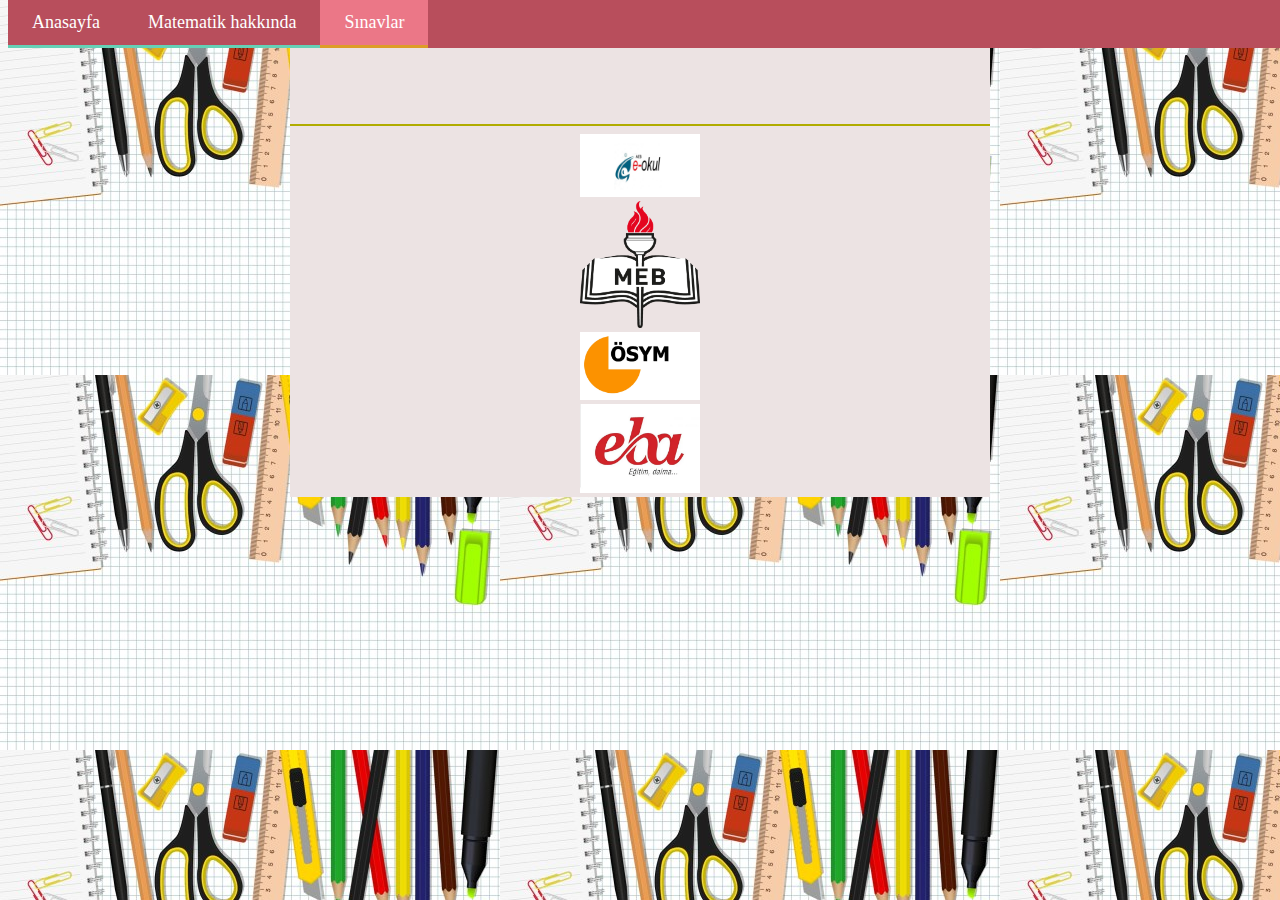
<file: sınavlar.html>
<!DOCTYPE html>
<html>
<head>
    <title>Oğuzhan Aktaş</title>
    <meta charset="utf-8">
<meta name="viewport" content="width=device-width, initial-scale=1.0">
<link rel="stylesheet" href="https://cdnjs.cloudflare.com/ajax/libs/font-awesome/4.7.0/css/font-awesome.min.css">
<link rel="icon" type="image/png" sizes="16x16" href="/favicon.png">

<style>
    ul#yatay-menu {
    list-style: none;
    margin:0;
    padding:0;
    text-align: center;
    
    }
    ul#yatay-menu li {
    display: inline-block;
    padding:0 10px;
    border-bottom:4px solid #e78989;
    margin:auto -5px;
    }
    ul#yatay-menu li a {
    color: #ffffff;
    display: inline-block;
    font: 16px/100% Arial, Helvetica, sans-serif;
    height: 36px;
    line-height: 36px;
    text-decoration: none;
    vertical-align: middle;
    padding: 0 10px;
    background-color:#dd6161;
    }
    ul#yatay-menu li a:hover{
    color: #4A4E4D;
    background-color:#F6CD61; 
    }
      div{
           max-width: 700px;
           background-color:#ece3e3;
           position: relative;
           margin: auto;
      }
      body{
        background-image:url(d1aceadebb.jpg);
      }
           /*yeni yatay menü*/

 
#content{
    margin-top:70px;
    height:2000px;
}
 
ul {
    padding: 0;
    margin: 0;
    list-style-type: none;
    background-color: #b84e5c;
    overflow: auto;
    position: fixed;
    width: 100%;
    top: 0;
   z-index:222 ;
  
   
}
 
ul li {
    float:left;
    border-bottom: 3px solid #65d1b6;
}
 
ul li.menu-right {
    float: center;
}
 
ul li a {
    display: inline-block;
    padding: 12px 24px;
    text-decoration: none;
    color: #ffffff;
    font-size: 18px;
}
 
ul li.active {
    background-color: #eb7787;
    border-bottom: 3px solid #dd9d27;
}

ul li:hover:not(.active) {
    background-color: #eb7787;
    border-bottom: 3px solid #d89c2e;
}
div#sistem{
    text-align:center;
}
    </style>

</head>

<body>

            <br><br>
          <div id="menu" div style="position:absolute;" >
            <ul id="alt">
                <li>
                    <a href="index.html">Anasayfa</a>
                </li>
                <li>
                    <a href="mathakkında.html">Matematik hakkında</a>
                </li>
                <li class="active">  
                    <a href="sınavlar.html">Sınavlar</a>
                </li>
          
            </ul>

          

        </div>

    </div>
        <div class="card">
        <div class="example"> <br><br><br><br>
        <hr color=black;>    
      <div id="sistem">
 <a href="https://e-okul.meb.gov.tr/">
 <img src="1793253_1200x627.jpg" width=120px;>
 </a><br>
 <a href="https://www.meb.gov.tr/">
 <img src="meb_logo_milli_egintim_bakanligi-02.png"width=120px;>
 </a><br>
 <a href="https://www.osym.gov.tr/">
 <img src="zVpUmOkFWSDLxXJ-1600x900-noPad.webp"width=120px;>
 </a><br>
 <a href="https://www.eba.gov.tr/#/anasayfa">
 <img src="i.webp" width=120px;>
 </a><br>








      </div>

<SCRIPT language=JavaScript>
document.oncontextmenu = function(){return false}
if(document.layers) 
{
	window.captureEvents(Event.MOUSEDOWN);
	window.onrightmousedown = function(e)
	{
	if(e.target==document)return false;
	}
}
else 
{
	document.onrightmousedown = function(){return false}
}
</SCRIPT>

</body>

</html>
</file>
